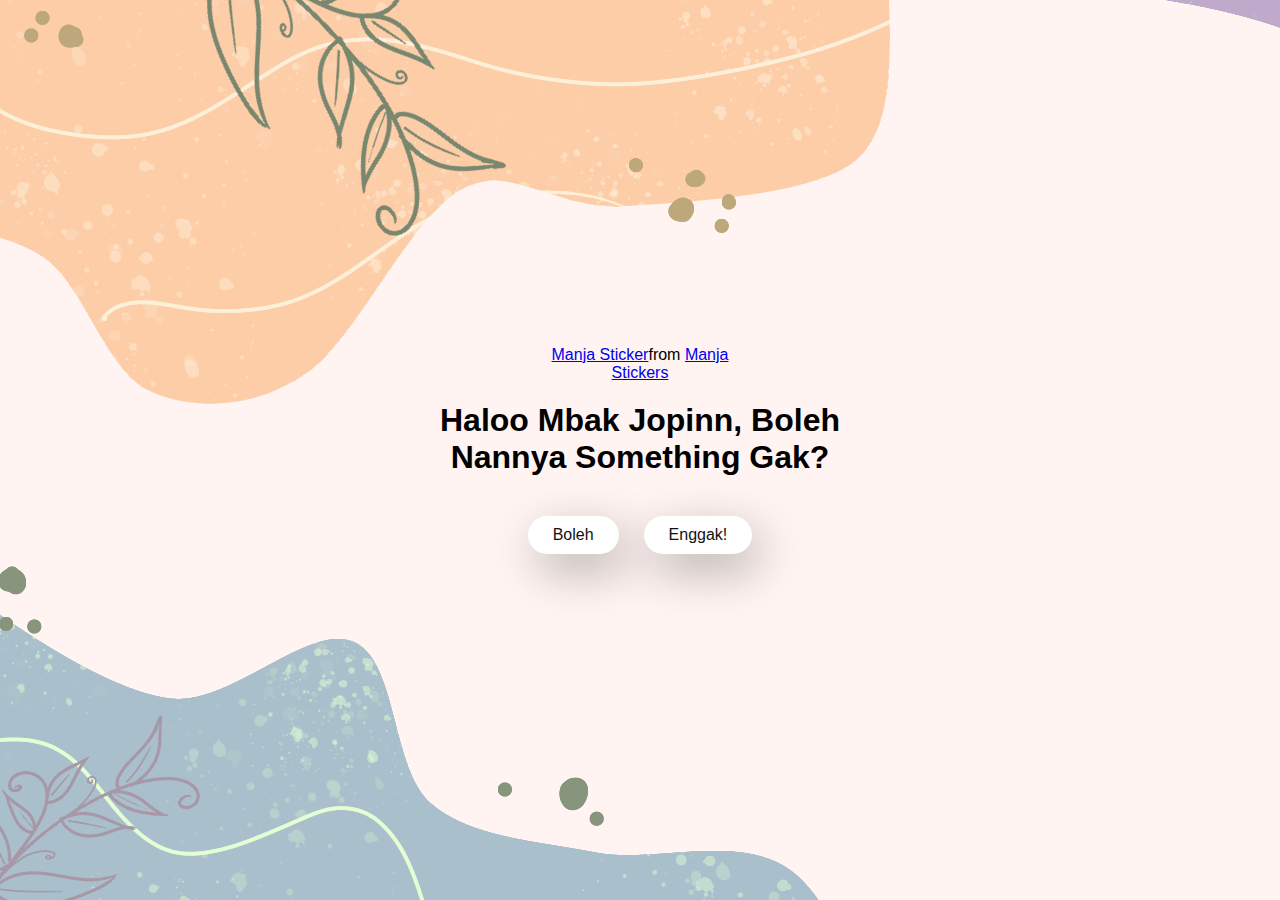
<file: index.html>
<!DOCTYPE html>
<html lang="en">

<head>
  <meta charset="UTF-8" />
  <meta name="viewport" content="width=device-width, initial-scale=1.0" />
  <title>Proposed Her</title>

  <link rel="stylesheet" href="./style.css" />
</head>

<body>
  <div class="container">
    <div class="tenor-gif-embed" data-postid="22885016" data-share-method="host" data-aspect-ratio="1.04918"
      data-width="100%">
      <a href="https://tenor.com/view/manja-gif-22885016">Manja Sticker</a>from
      <a href="https://tenor.com/search/manja-stickers">Manja Stickers</a>
    </div>
    
    <script type="text/javascript" async src="https://tenor.com/embed.js"></script>
    <h1>Haloo Mbak Jopinn, Boleh Nannya Something Gak?</h1>
    <p></p>

    <div class="btn">
      <a href="yes.html">Boleh</a>
      <a href="no1.html">Enggak!</a>
    </div>
  </div>
</body>

</html>
</file>
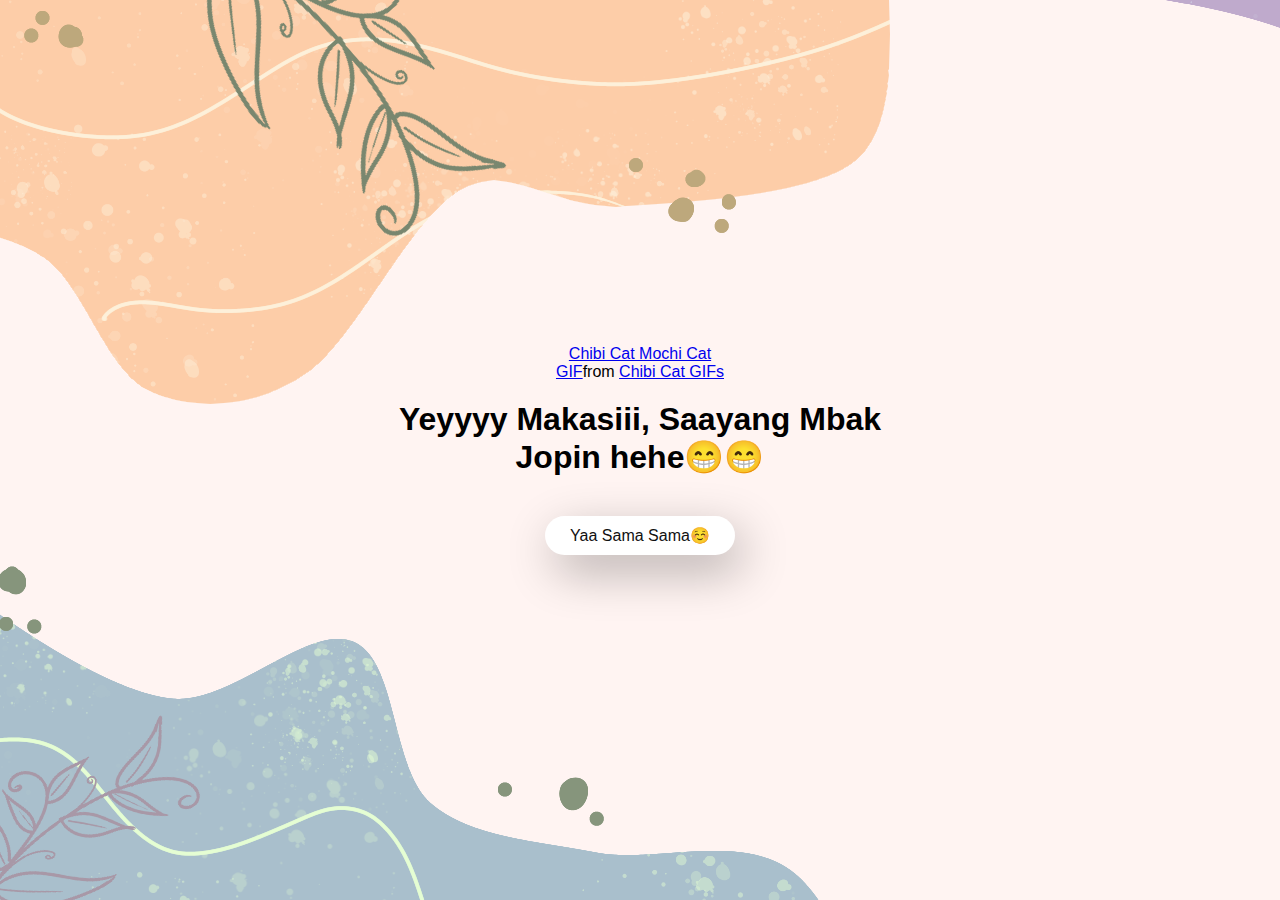
<file: bagus.html>
<!DOCTYPE html>
<html lang="en">

<head>
<meta charset="UTF-8" />
<meta name="viewport" content="width=device-width, initial-scale=1.0" />
<title>Proposed Her</title>

<link rel="stylesheet" href="./style.css" />
</head>

<body>
<div class="container">
<div class="tenor-gif-embed" data-postid="23262671" data-share-method="host" data-aspect-ratio="1.17216" data-width="100%"><a href="https://tenor.com/view/chibi-cat-mochi-cat-white-cat-mushy-cat-gif-23262671">Chibi Cat Mochi Cat GIF</a>from <a href="https://tenor.com/search/chibi+cat-gifs">Chibi Cat GIFs</a></div> <script type="text/javascript" async src="https://tenor.com/embed.js"></script>
    <h1>Yeyyyy Makasiii, Saayang Mbak Jopin hehe😁😁</h1>
    <p></p>
    <div class="btn">
    <a href="#">Yaa Sama Sama☺️</a>
    </div>
</div>
</body>

</html>
</file>
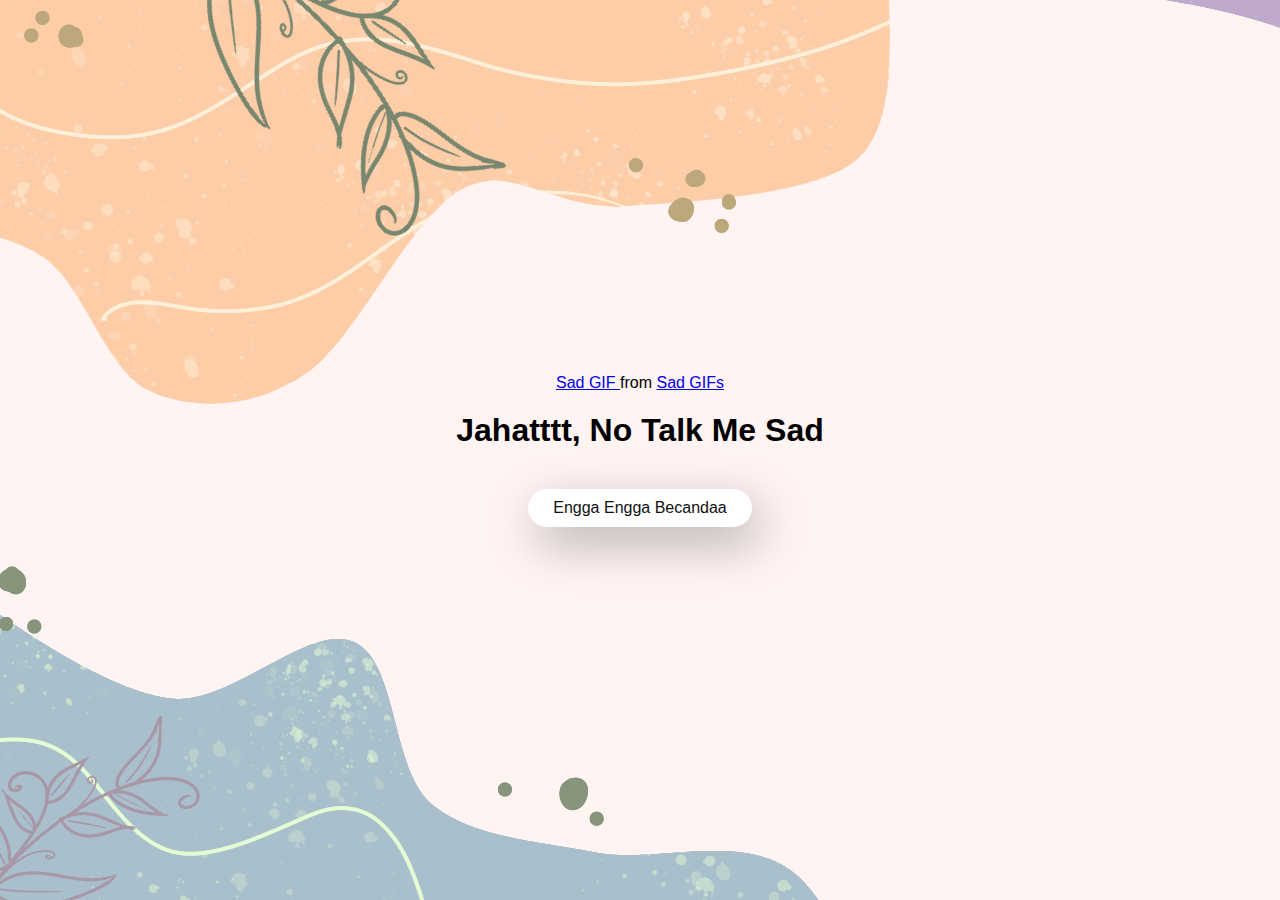
<file: jelek.html>
<!DOCTYPE html>
<html lang="en">

<head>
<meta charset="UTF-8" />
<meta name="viewport" content="width=device-width, initial-scale=1.0" />
<title>Proposed Her</title>

<link rel="stylesheet" href="./style.css" />
</head>

<body>
<div class="container">
<div class="tenor-gif-embed" data-postid="17859887068440934233" data-share-method="host" data-aspect-ratio="1" data-width="100%">
    <a href="https://tenor.com/view/sad-gif-17859887068440934233">Sad GIF
    </a>from <a href="https://tenor.com/search/sad-gifs">
        Sad GIFs</a>
    </div> <script type="text/javascript" async src="https://tenor.com/embed.js"></script>
    
    <script type="text/javascript" async src="https://tenor.com/embed.js"></script>
    <h1>Jahatttt, No Talk Me Sad</h1>
    <p></p>
    <div class="btn">
    <a href="yes.html">Engga Engga Becandaa</a>
    </div>
</div>
</body>

</html>
</file>
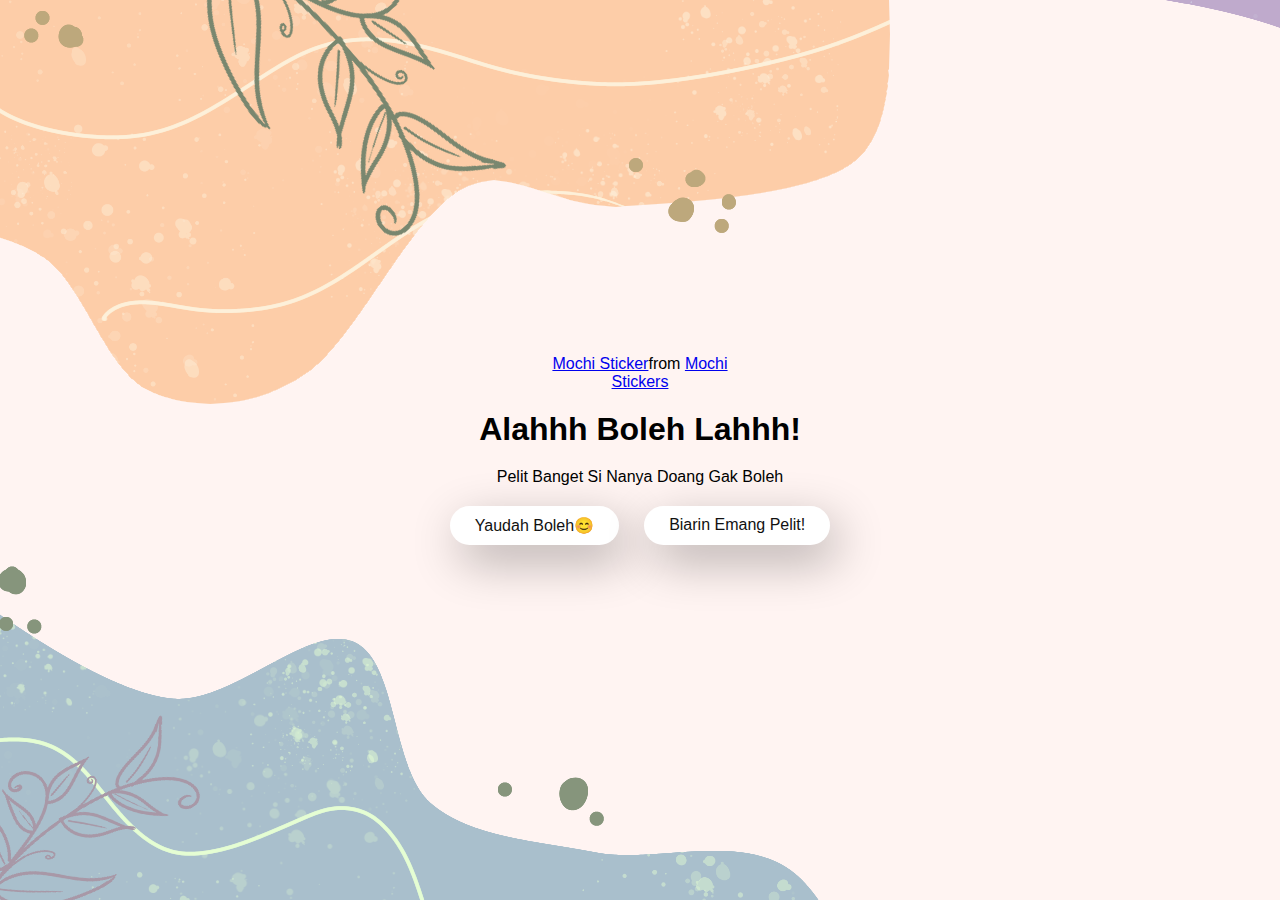
<file: no1.html>
<!DOCTYPE html>
<html lang="en">

<head>
  <meta charset="UTF-8" />
  <meta name="viewport" content="width=device-width, initial-scale=1.0" />
  <title>Ask Her Out</title>

  <link rel="stylesheet" href="./style.css" />
</head>

<body>
  <div class="container">
    <div class="tenor-gif-embed" data-postid="22050818" data-share-method="host" data-aspect-ratio="1"
      data-width="100%">
      <a href="https://tenor.com/view/mochi-gif-22050818">Mochi Sticker</a>from
      <a href="https://tenor.com/search/mochi-stickers">Mochi Stickers</a>
    </div>
    <script type="text/javascript" async src="https://tenor.com/embed.js"></script>
    <h1>Alahhh Boleh Lahhh!</h1>
    <p>Pelit Banget Si Nanya Doang Gak Boleh</p>

    <div class="btn">
      <a href="yes.html">Yaudah Boleh😊</a>
      <a href="no2.html">Biarin Emang Pelit!</a>
    </div>
  </div>
</body>

</html>
</file>
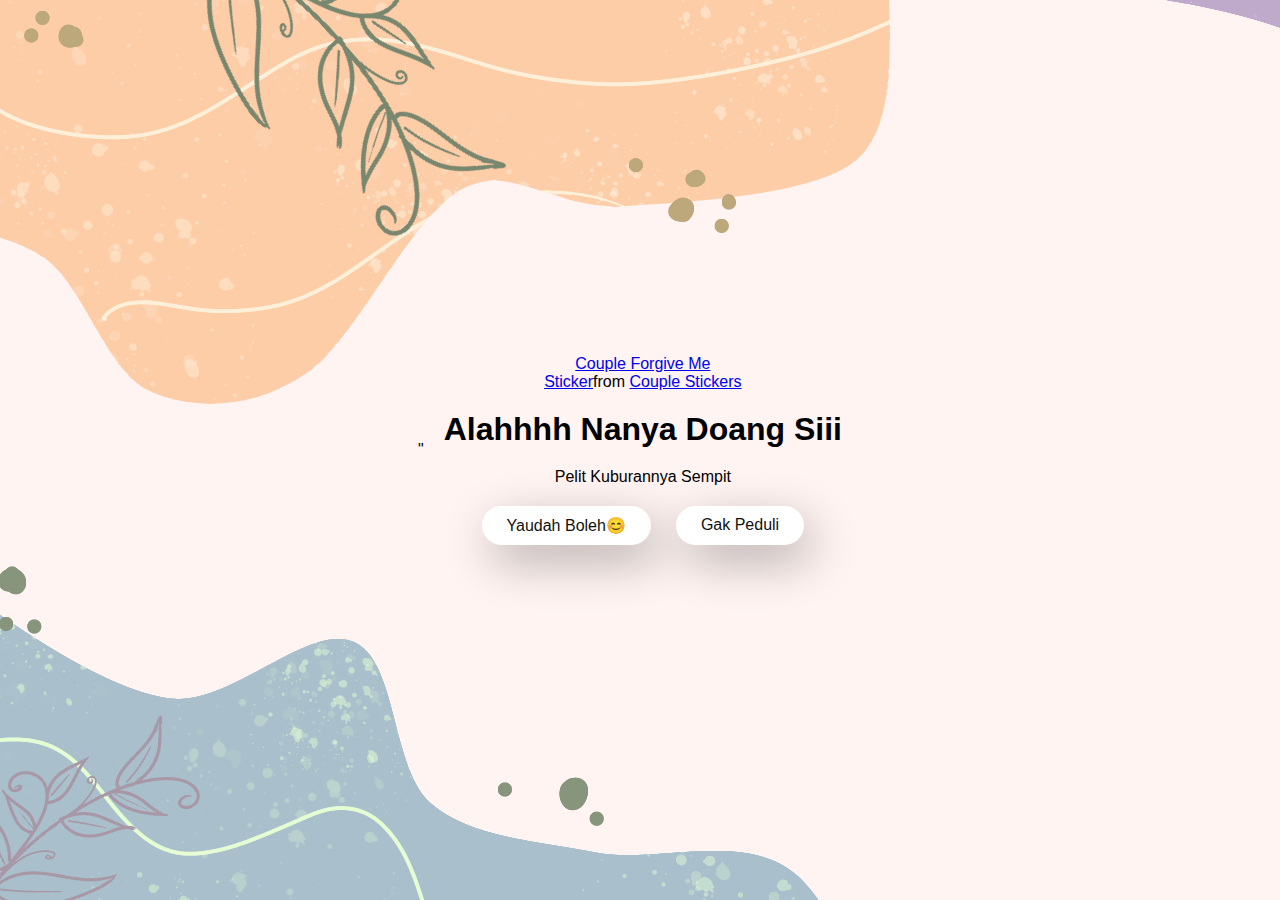
<file: no2.html>
"<!DOCTYPE html>
<html lang="en">

<head>
  <meta charset="UTF-8" />
  <meta name="viewport" content="width=device-width, initial-scale=1.0" />
  <title>Ask Her Out</title>

  <link rel="stylesheet" href="./style.css" />
</head>

<body>
  <div class="container">
    <div class="tenor-gif-embed" data-postid="15195810" data-share-method="host" data-aspect-ratio="1"
      data-width="100%">
      <a href="https://tenor.com/view/couple-forgive-me-asking-for-forgiveness-begging-crying-gif-15195810">Couple
        Forgive Me Sticker</a>from
      <a href="https://tenor.com/search/couple-stickers">Couple Stickers</a>
    </div>
    <script type="text/javascript" async src="https://tenor.com/embed.js"></script>

    <h1>Alahhhh Nanya Doang Siii</h1>
    <p>Pelit Kuburannya Sempit</p>

    <div class="btn">
      <a href="yes.html">Yaudah Boleh😊</a>
      <a href="no3.html">Gak Peduli</a>
    </div>
  </div>
</body>

</html>
</file>
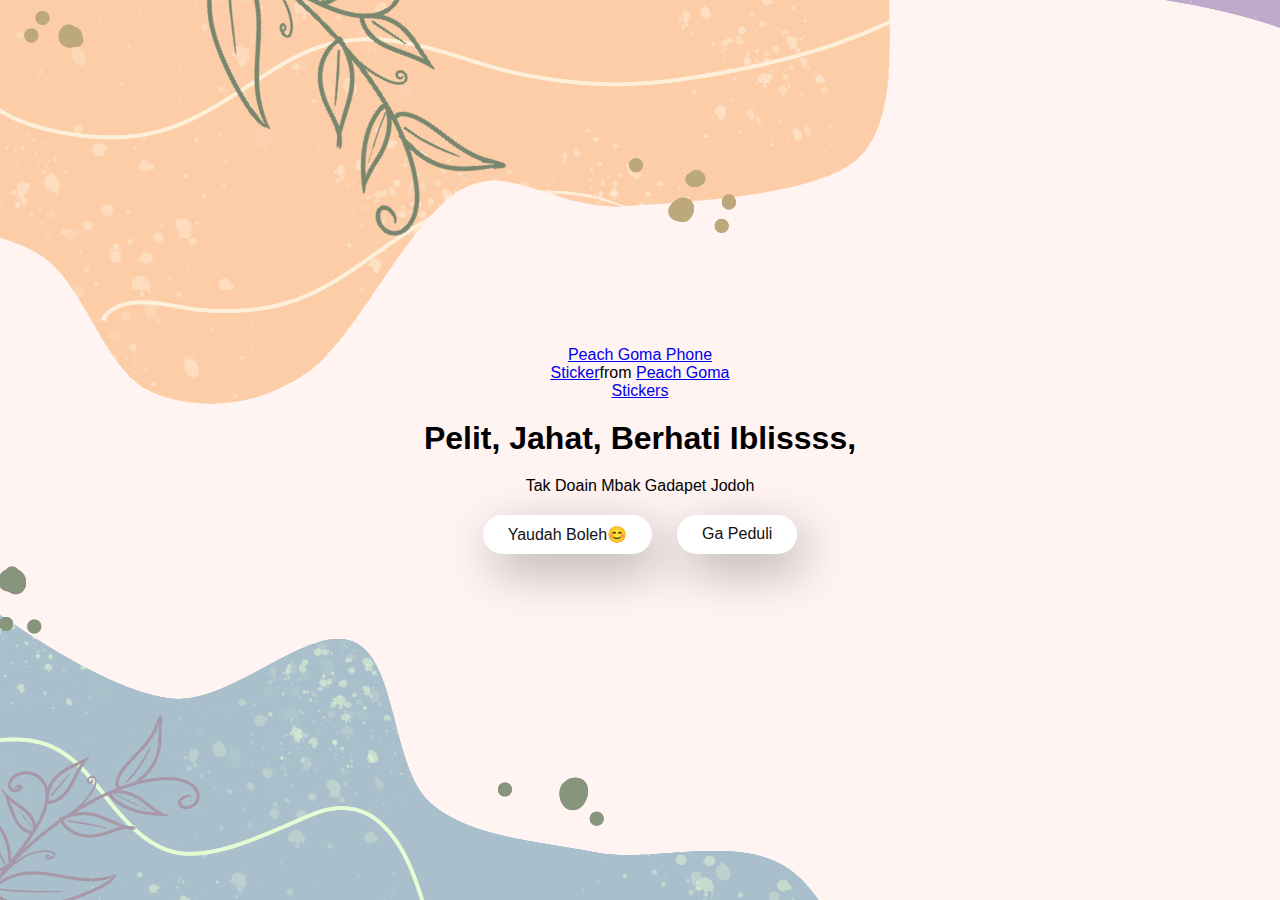
<file: no3.html>
<!DOCTYPE html>
<html lang="en">

<head>
  <meta charset="UTF-8" />
  <meta name="viewport" content="width=device-width, initial-scale=1.0" />
  <title>Ask Her Out</title>

  <link rel="stylesheet" href="./style.css" />
</head>

<body>
  <div class="container">
    <div class="tenor-gif-embed" data-postid="15974530976611222074" data-share-method="host" data-aspect-ratio="1.26923"
      data-width="100%">
      <a href="https://tenor.com/view/peach-goma-phone-gif-15974530976611222074">Peach Goma Phone Sticker</a>from
      <a href="https://tenor.com/search/peach+goma-stickers">Peach Goma Stickers</a>
    </div>
    <script type="text/javascript" async src="https://tenor.com/embed.js"></script>

    <h1>Pelit, Jahat, Berhati Iblissss,</h1>
    <p>Tak Doain Mbak Gadapet Jodoh</p>

    <div class="btn">
      <a href="yes.html">Yaudah Boleh😊</a>
      <a href="#" id="move-random">Ga Peduli</a>
    </div>
  </div>

  <script src="./script.js"></script>
</body>

</html>
</file>
<file: style.css>
* {
    margin: 0;
    padding: 0;
    box-sizing: border-box;
    font-family: sans-serif;
  }
  
  body {
    width: 100%;
    min-height: 100vh;
    display: flex;
    justify-content: center;
    align-items: center;
    background-image: url('background.png'); 
    background-size: auto;
  }
  
  .container {
    display: flex;
    flex-direction: column;
    text-align: center;
    align-items: center;
    gap: 20px;
    max-width: 500px;
    margin: 20px;
  }
  
  .container .tenor-gif-embed {
    max-width: 200px;
  }
  
  .container .btn {
    display: flex;
    gap: 25px;
  }
  
  .btn a {
    text-decoration: none;
    color: #111;
    background: #fff;
    padding: 10px 25px;
    border-radius: 66px;
    box-shadow: 0.5rem 1rem 3rem hsl(0, 0%, 0%, 0.3);
  }
</file>
